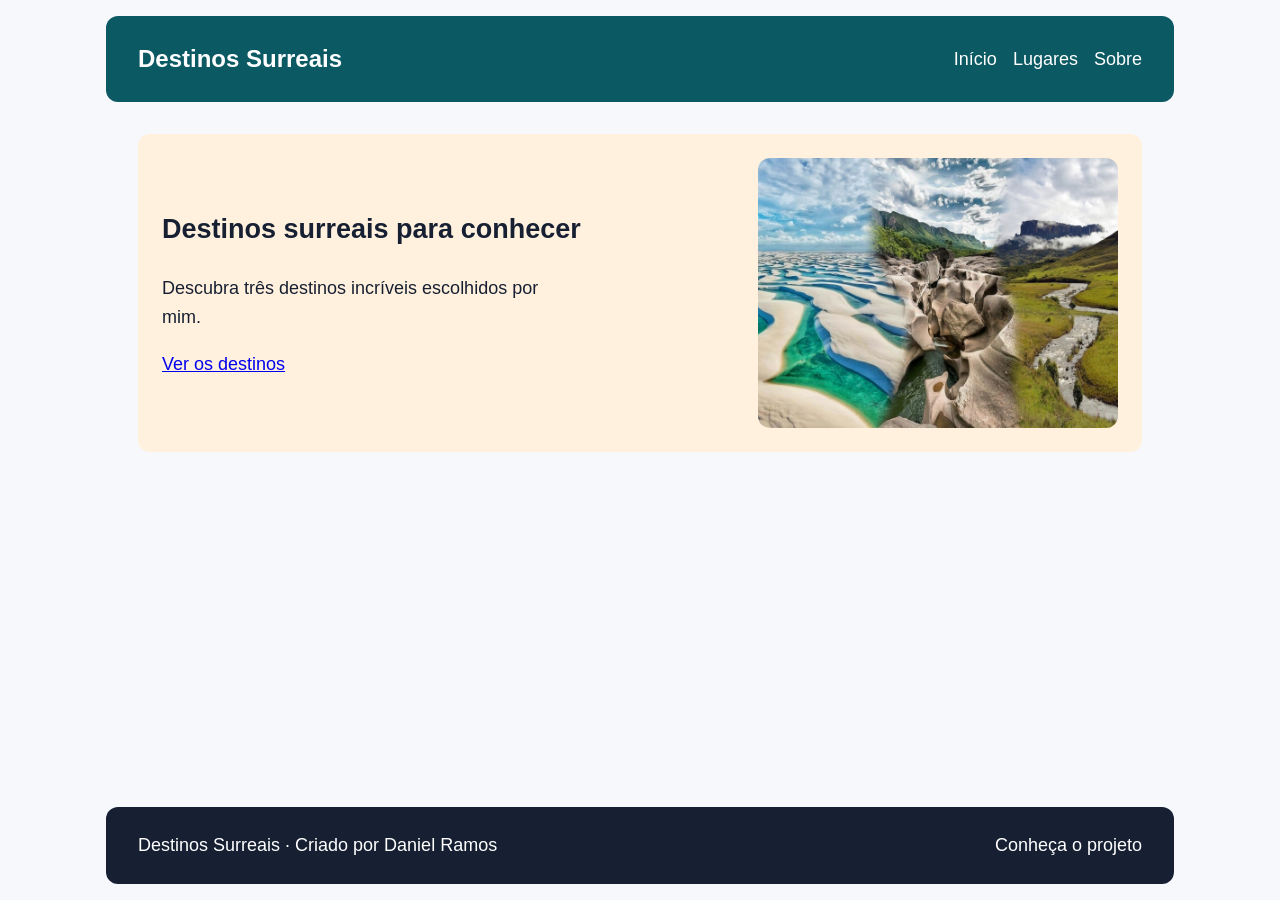
<file: desenvolvimento-web/aula-07-passeios/index.html>
<!doctype html>
<html lang="pt-BR">
  <head>
    <meta charset="UTF-8" />
    <meta name="viewport" content="width=device-width, initial-scale=1.0" />
    <title>Início | Destinos Surreais</title>
    <link rel="stylesheet" href="css/estilo.css" />
  </head>
  <body>
    <header class="cabecalho">
      <p class="marca">Destinos Surreais</p>
      <nav class="menu" aria-label="Navegação principal">
        <a href="index.html">Início</a>
        <a href="lugares.html">Lugares</a>
        <a href="sobre.html">Sobre</a>
      </nav>
    </header>
    <main class="conteudo">
      <section class="apresentacao">
        <div class="texto-apresentacao">
          <h1>Destinos surreais para conhecer</h1>
          <p>Descubra três destinos incríveis escolhidos por mim.</p>
          <a href="lugares.html">Ver os destinos</a>
        </div>
        <img
          class="foto-apresentacao"
          src="imagens/capa.jpg"
          alt="Colagem com os Lençóis Maranhenses, o Monte Roraima e o Vale da Lua"
        />
      </section>
    </main>
    <footer class="rodape">
      <p>Destinos Surreais · Criado por Daniel Ramos</p>
      <a href="sobre.html">Conheça o projeto</a>
    </footer>
  </body>
</html>
</file>
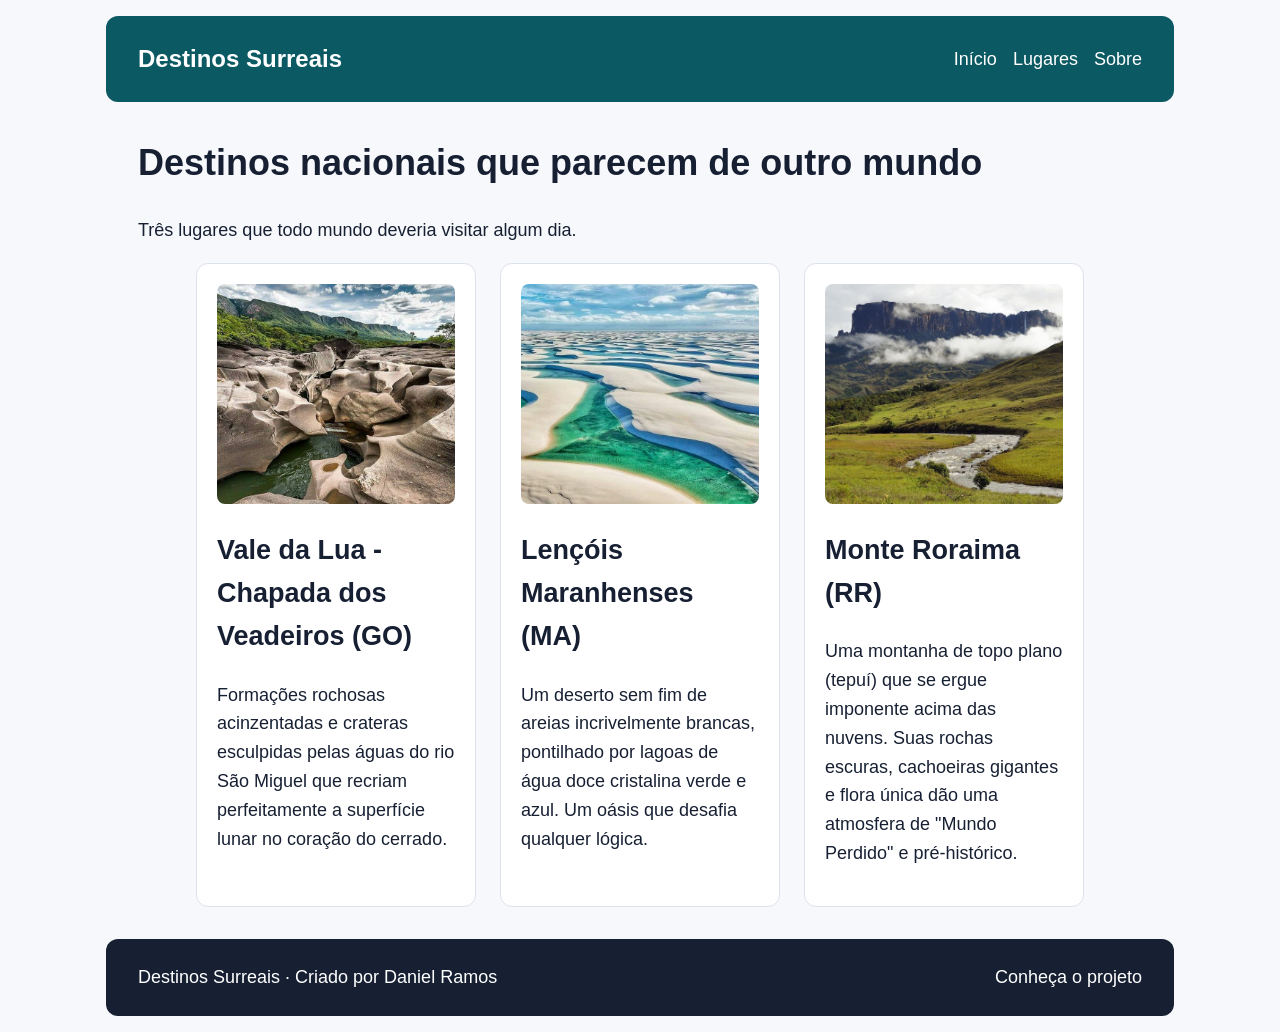
<file: desenvolvimento-web/aula-07-passeios/lugares.html>
<!doctype html>
<html lang="pt-BR">
  <head>
    <meta charset="UTF-8" />
    <meta name="viewport" content="width=device-width, initial-scale=1.0" />
    <title>Lugares | Destinos Surreais</title>
    <link rel="stylesheet" href="css/estilo.css" />
  </head>
  <body>
    <header class="cabecalho">
      <p class="marca">Destinos Surreais</p>
      <nav class="menu" aria-label="Navegação principal">
        <a href="index.html">Início</a>
        <a href="lugares.html">Lugares</a>
        <a href="sobre.html">Sobre</a>
      </nav>
    </header>
    <main class="conteudo">
      <h1>Destinos nacionais que parecem de outro mundo</h1>
      <p>Três lugares que todo mundo deveria visitar algum dia.</p>
      <div class="lista-lugares">
        <article class="cartao">
          <img
            src="imagens/lugar1.jpg"
            alt="Formações rochosas acinzentadas do Vale da Lua, com o rio correndo entre as fendas"
          />
          <h2>Vale da Lua - Chapada dos Veadeiros (GO)</h2>
          <p>
            Formações rochosas acinzentadas e crateras esculpidas pelas águas do
            rio São Miguel que recriam perfeitamente a superfície lunar no
            coração do cerrado.
          </p>
        </article>
        <article class="cartao">
          <img
            src="imagens/lugar2.jpg"
            alt="Vista aérea dos Lençóis Maranhenses, com dunas brancas e lagoas azuis e verdes"
          />
          <h2>Lençóis Maranhenses (MA)</h2>
          <p>
            Um deserto sem fim de areias incrivelmente brancas, pontilhado por
            lagoas de água doce cristalina verde e azul. Um oásis que desafia
            qualquer lógica.
          </p>
        </article>
        <article class="cartao">
          <img
            src="imagens/lugar3.jpg"
            alt="Monte Roraima com topo plano entre nuvens e um rio em colinas verdes"
          />
          <h2>Monte Roraima (RR)</h2>
          <p>
            Uma montanha de topo plano (tepuí) que se ergue imponente acima das
            nuvens. Suas rochas escuras, cachoeiras gigantes e flora única dão
            uma atmosfera de "Mundo Perdido" e pré-histórico.
          </p>
        </article>
      </div>
    </main>
    <footer class="rodape">
      <p>Destinos Surreais · Criado por Daniel Ramos</p>
      <a href="sobre.html">Conheça o projeto</a>
    </footer>
  </body>
</html>
</file>
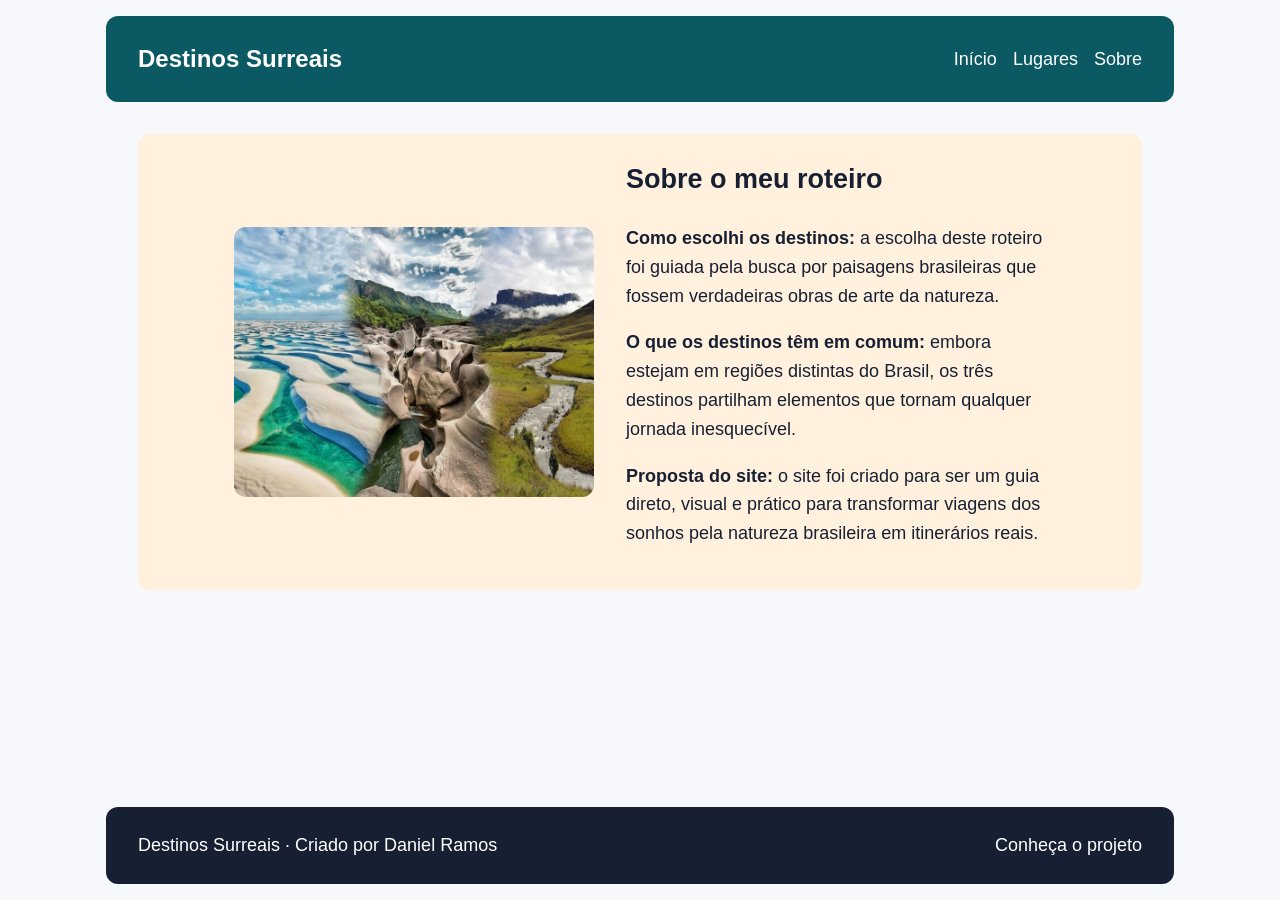
<file: desenvolvimento-web/aula-07-passeios/sobre.html>
<!doctype html>
<html lang="pt-BR">
  <head>
    <meta charset="UTF-8" />
    <meta name="viewport" content="width=device-width, initial-scale=1.0" />
    <title>Sobre | Destinos Surreais</title>
    <link rel="stylesheet" href="css/estilo.css" />
  </head>
  <body>
    <header class="cabecalho">
      <p class="marca">Destinos Surreais</p>
      <nav class="menu" aria-label="Navegação principal">
        <a href="index.html">Início</a>
        <a href="lugares.html">Lugares</a>
        <a href="sobre.html">Sobre</a>
      </nav>
    </header>
    <main class="conteudo">
      <section class="sobre">
        <img
          class="foto-apresentacao"
          src="imagens/sobre.jpg"
          alt="Colagem com os Lençóis Maranhenses, o Monte Roraima e o Vale da Lua"
        />
        <div class="texto-apresentacao">
          <h1>Sobre o meu roteiro</h1>
          <p>
            <strong>Como escolhi os destinos:</strong> a escolha deste roteiro
            foi guiada pela busca por paisagens brasileiras que fossem
            verdadeiras obras de arte da natureza.
          </p>
          <p>
            <strong>O que os destinos têm em comum:</strong> embora estejam em
            regiões distintas do Brasil, os três destinos partilham elementos
            que tornam qualquer jornada inesquecível.
          </p>
          <p>
            <strong>Proposta do site:</strong> o site foi criado para ser um
            guia direto, visual e prático para transformar viagens dos sonhos
            pela natureza brasileira em itinerários reais.
          </p>
        </div>
      </section>
    </main>
    <footer class="rodape">
      <p>Destinos Surreais · Criado por Daniel Ramos</p>
      <a href="sobre.html">Conheça o projeto</a>
    </footer>
  </body>
</html>
</file>
<file: desenvolvimento-web/aula-07-passeios/css/estilo.css>
* {
  box-sizing: border-box;
}

body {
  margin: 0 auto;
  max-width: 1100px;
  min-height: 100vh;
  padding: 16px;
  display: flex;
  flex-direction: column;
  font-family: Arial, Helvetica, sans-serif;
  font-size: 18px;
  line-height: 1.6;
  color: #172033;
  background: #f7f8fb;
}

.conteudo {
  flex: 1;
  padding: 32px;
}
h1,
h2,
p {
  margin-top: 0;
}
img {
  max-width: 100%;
  height: auto;
}

.cabecalho {
  padding: 24px 32px;
  background: #0b5963;
  color: white;
  border-radius: 12px;
  display: flex;
  flex-direction: row;
  justify-content: space-between;
  align-items: center;
  gap: 20px;
  flex-wrap: wrap;
}
.marca {
  margin: 0;
  font-size: 24px;
  font-weight: bold;
}
.menu a {
  color: white;
  text-decoration: none;
}

.menu {
  display: flex;
  flex-direction: row;
  align-items: center;
  flex-wrap: wrap;
  gap: 16px;
}

.rodape {
  display: flex;
  flex-direction: row;
  justify-content: space-between;
  align-items: center;
  flex-wrap: wrap;
  gap: 16px;
  padding: 24px 32px;
  background: #172033;
  color: white;
  border-radius: 12px;
}
.rodape p {
  margin: 0;
}
.rodape a {
  color: white;
  text-decoration: none;
}

.apresentacao {
  padding: 24px;
  background: #fff1dd;
  border-radius: 12px;
  display: flex;
  flex-direction: row;
  justify-content: space-between;
  align-items: center;
  flex-wrap: wrap;
  gap: 24px;
}
.texto-apresentacao {
  width: 420px;
  max-width: 100%;
}
.foto-apresentacao {
  width: 360px;
  border-radius: 12px;
}

.cartao {
  width: 280px;
  max-width: 100%;
  padding: 20px;
  border: 1px solid #dce2ea;
  border-radius: 12px;
  background: white;
}
.cartao img {
  width: 100%;
  height: 220px;
  object-fit: cover;
  border-radius: 8px;
}
.cartao h2 {
  margin-top: 16px;
}

.lista-lugares {
  display: flex;
  flex-direction: row;
  flex-wrap: wrap;
  justify-content: center;
  align-items: stretch;
  gap: 24px;
}
.cartao {
  flex-shrink: 0;
}

.sobre {
  display: flex;
  flex-direction: row;
  align-items: center;
  justify-content: center;
  flex-wrap: wrap;
  gap: 32px;
  padding: 24px;
  background: #fff1dd;
  border-radius: 12px;
}
</file>
